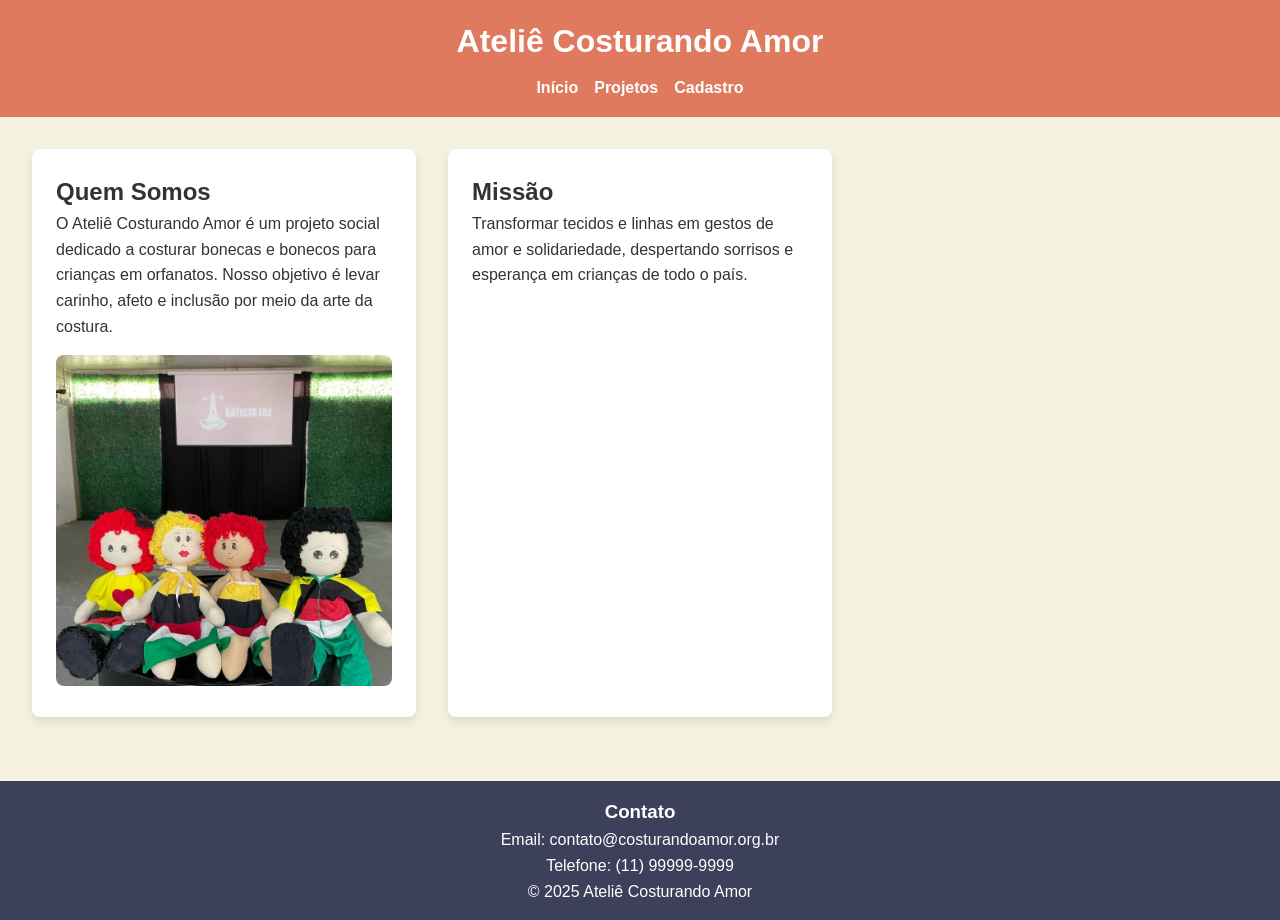
<file: index.html>
<!DOCTYPE html>
<html lang="pt-BR">
<head>
    <link rel="icon" type="image/svg+xml" href="favicon.svg" />
  <meta charset="UTF-8">
  <meta name="viewport" content="width=device-width, initial-scale=1.0">
  <title>Ateliê Costurando Amor</title>
  <link rel="stylesheet" href="css/style.css">
</head>
<body>
  <header>
    <h1>Ateliê Costurando Amor</h1>
    <nav>
      <ul>
        <li><a href="index.html">Início</a></li>
        <li><a href="projeto.html">Projetos</a></li>
        <li><a href="cadastro.html">Cadastro</a></li>
      </ul>
    </nav>
  </header>

  <main>
    <section>
      <h2>Quem Somos</h2>
      <p>O Ateliê Costurando Amor é um projeto social dedicado a costurar bonecas e bonecos para crianças em orfanatos. Nosso objetivo é levar carinho, afeto e inclusão por meio da arte da costura.</p>
      <img src="Imagens/Imagens Bonecas atelie.png" alt="Bonecas feitas pelo ateliê">
    </section>

    <section>
      <h2>Missão</h2>
      <p>Transformar tecidos e linhas em gestos de amor e solidariedade, despertando sorrisos e esperança em crianças de todo o país.</p>
    </section>
  </main>

  <footer>
    <h3>Contato</h3>
    <p>Email: contato@costurandoamor.org.br</p>
    <p>Telefone: (11) 99999-9999</p>
    <p>© 2025 Ateliê Costurando Amor</p>
  </footer>
</body>
</html>
</file>
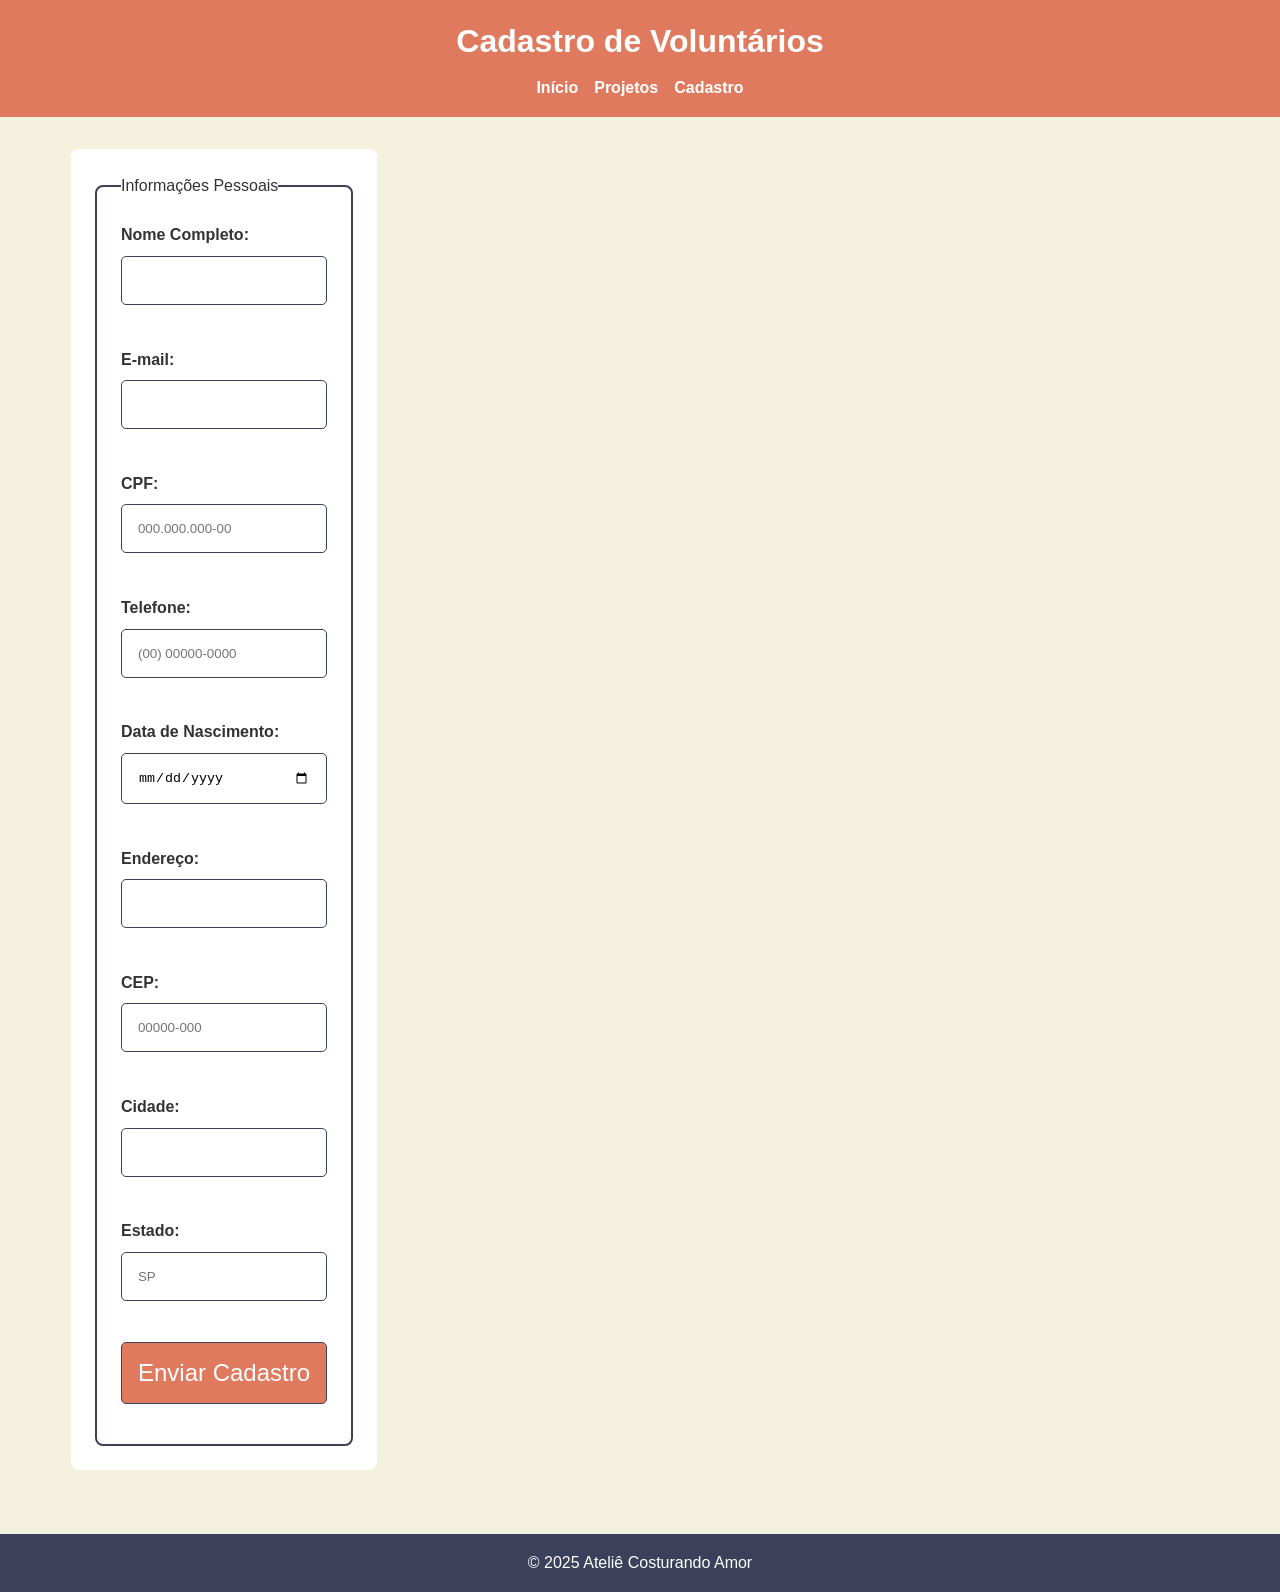
<file: cadastro.html>
<!DOCTYPE html>
<html lang="pt-BR">
<head>
    <link rel="icon" type="image/svg+xml" href="favicon.svg" />
  <meta charset="UTF-8">
  <meta name="viewport" content="width=device-width, initial-scale=1.0">
  <title>Cadastro de Voluntários</title>
  <link rel="stylesheet" href="css/style.css">
</head>
<body>
  <header>
    <h1>Cadastro de Voluntários</h1>
    <nav>
      <ul>
        <li><a href="index.html">Início</a></li>
        <li><a href="projeto.html">Projetos</a></li>
        <li><a href="cadastro.html">Cadastro</a></li>
      </ul>
    </nav>
  </header>

  <main>
    <form action="#" method="post">
      <fieldset>
        <legend>Informações Pessoais</legend>

        <label for="nome">Nome Completo:</label>
        <input type="text" id="nome" name="nome" required><br><br>

        <label for="email">E-mail:</label>
        <input type="email" id="email" name="email" required><br><br>

        <label for="cpf">CPF:</label>
        <input type="text" id="cpf" name="cpf" pattern="\d{3}\.\d{3}\.\d{3}-\d{2}" placeholder="000.000.000-00" required><br><br>

        <label for="telefone">Telefone:</label>
        <input type="tel" id="telefone" name="telefone" pattern="\(\d{2}\)\s\d{5}-\d{4}" placeholder="(00) 00000-0000" required><br><br>

        <label for="nascimento">Data de Nascimento:</label>
        <input type="date" id="nascimento" name="nascimento" required><br><br>

        <label for="endereco">Endereço:</label>
        <input type="text" id="endereco" name="endereco" required><br><br>

        <label for="cep">CEP:</label>
        <input type="text" id="cep" name="cep" pattern="\d{5}-\d{3}" placeholder="00000-000" required><br><br>

        <label for="cidade">Cidade:</label>
        <input type="text" id="cidade" name="cidade" required><br><br>

        <label for="estado">Estado:</label>
        <input type="text" id="estado" name="estado" maxlength="2" placeholder="SP" required><br><br>

        <button type="submit">Enviar Cadastro</button>
      </fieldset>
    </form>
  </main>

  <footer>
    <p>© 2025 Ateliê Costurando Amor</p>
  </footer>
</body>
</html>
</file>
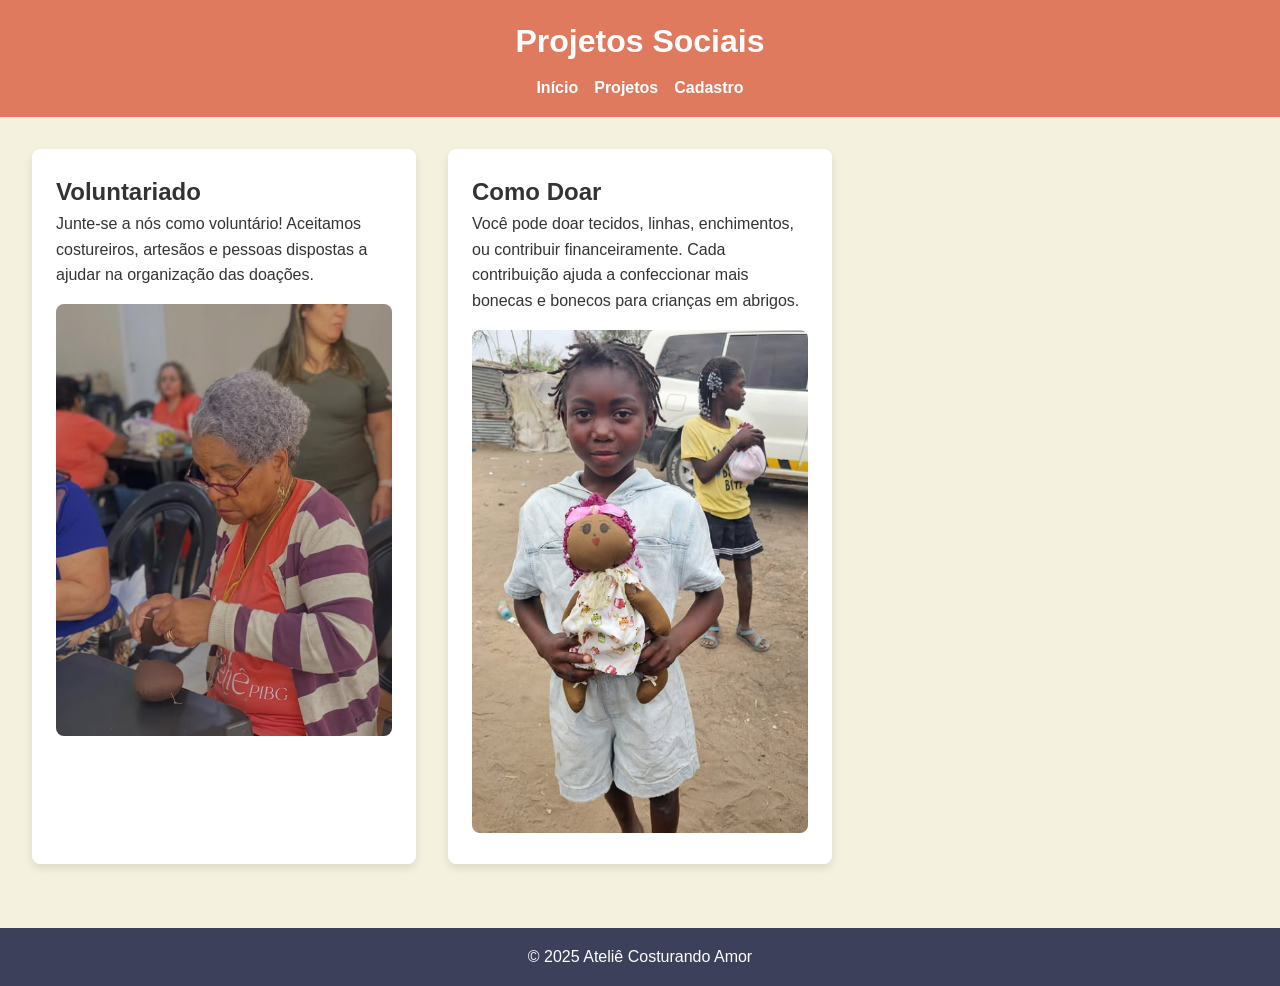
<file: projeto.html>
<!DOCTYPE html>
<html lang="pt-BR">
<head>
    <link rel="icon" type="image/svg+xml" href="favicon.svg" />
  <meta charset="UTF-8">
  <meta name="viewport" content="width=device-width, initial-scale=1.0">
  <title>Projetos Sociais - Ateliê Costurando Amor</title>
  <link rel="stylesheet" href="css/style.css">
</head>
<body>
  <header>
    <h1>Projetos Sociais</h1>
    <nav>
      <ul>
        <li><a href="index.html">Início</a></li>
        <li><a href="projeto.html">Projetos</a></li>
        <li><a href="cadastro.html">Cadastro</a></li>
      </ul>
    </nav>
  </header>

  <main>
    <section>
      <h2>Voluntariado</h2>
      <p>Junte-se a nós como voluntário! Aceitamos costureiros, artesãos e pessoas dispostas a ajudar na organização das doações.</p>
      <img src="Imagens/Captura de tela 2 2025-10-27 222359.png" alt="Voluntários do projeto">
    </section>

    <section>
      <h2>Como Doar</h2>
      <p>Você pode doar tecidos, linhas, enchimentos, ou contribuir financeiramente. Cada contribuição ajuda a confeccionar mais bonecas e bonecos para crianças em abrigos.</p>
      <img src="Imagens/Captura de tela 3 2025-10-27 222844.png" alt="Crianças em um orfanato recebendo bonecas">
    </section>
  </main>

  <footer>
    <p>© 2025 Ateliê Costurando Amor</p>
  </footer>
</body>
</html>
</file>
<file: css/style.css>
/* ==============================
   SISTEMA DE DESIGN
============================== */
:root {
  /* Paleta de cores (8 cores) */
  --cor-primaria: #e07a5f;
  --cor-secundaria: #3d405b;
  --cor-destaque: #81b29a;
  --cor-fundo: #f4f1de;
  --cor-clara: #fff;
  --cor-escura: #222;
  --cor-texto: #333;
  --cor-hover: #f2cc8f;

  /* Tipografia (5 níveis) */
  --fonte-grande: 2.5rem;
  --fonte-titulo: 2rem;
  --fonte-subtitulo: 1.5rem;
  --fonte-normal: 1rem;
  --fonte-pequena: 0.875rem;

  /* Sistema de espaçamento modular */
  --esp-1: 8px;
  --esp-2: 16px;
  --esp-3: 24px;
  --esp-4: 32px;
  --esp-5: 48px;
  --esp-6: 64px;
}

/* ==============================
   ESTILOS GERAIS
============================== */
* {
  margin: 0;
  padding: 0;
  box-sizing: border-box;
}

body {
  font-family: 'Poppins', sans-serif;
  background-color: var(--cor-fundo);
  color: var(--cor-texto);
  line-height: 1.6;
}

/* Cabeçalho */
header {
  background-color: var(--cor-primaria);
  color: var(--cor-clara);
  padding: var(--esp-2);
  text-align: center;
}

header h1 {
  font-size: var(--fonte-titulo);
}

nav ul {
  display: flex;
  justify-content: center;
  gap: var(--esp-2);
  list-style: none;
  margin-top: var(--esp-1);
}

nav a {
  color: var(--cor-clara);
  text-decoration: none;
  font-weight: 600;
}

nav a:hover {
  color: var(--cor-hover);
}

/* ==============================
   LAYOUT COM GRID E FLEXBOX
============================== */
main {
  display: grid;
  grid-template-columns: 1fr;
  gap: var(--esp-4);
  padding: var(--esp-4);
}

section {
  background: var(--cor-clara);
  padding: var(--esp-3);
  border-radius: 8px;
  box-shadow: 0 4px 8px rgba(0,0,0,0.1);
}

section img {
  width: 100%;
  border-radius: 8px;
  margin-top: var(--esp-2);
}

/* ==============================
   FORMULÁRIOS E BOTÕES
============================== */
form {
  background-color: var(--cor-clara);
  padding: var(--esp-3);
  border-radius: 8px;
  max-width: 600px;
  margin: auto;
}

fieldset {
  border: 2px solid var(--cor-secundaria);
  border-radius: 8px;
  padding: var(--esp-3);
}

label {
  display: block;
  margin-bottom: var(--esp-1);
  font-weight: 600;
}

input, button {
  width: 100%;
  padding: var(--esp-2);
  margin-bottom: var(--esp-2);
  border: 1px solid var(--cor-secundaria);
  border-radius: 5px;
}

button {
  background-color: var(--cor-primaria);
  color: var(--cor-clara);
  font-size: var(--fonte-subtitulo);
  cursor: pointer;
  transition: background-color 0.3s;
}

button:hover {
  background-color: var(--cor-destaque);
}

/* ==============================
   COMPONENTES DE INTERFACE
============================== */
.card {
  background: var(--cor-clara);
  border-radius: 8px;
  padding: var(--esp-3);
  box-shadow: 0 4px 8px rgba(0, 0, 0, 0.1);
  transition: transform 0.3s;
}

.card:hover {
  transform: translateY(-5px);
}

.badge {
  background-color: var(--cor-secundaria);
  color: var(--cor-clara);
  padding: 4px 8px;
  border-radius: 12px;
  font-size: var(--fonte-pequena);
}

/* ==============================
   RODAPÉ
============================== */
footer {
  background-color: var(--cor-secundaria);
  color: var(--cor-clara);
  text-align: center;
  padding: var(--esp-2);
  margin-top: var(--esp-4);
}

/* ==============================
   RESPONSIVIDADE
============================== */
@media (min-width: 600px) {
  main {
    grid-template-columns: repeat(2, 1fr);
  }
}

@media (min-width: 900px) {
  main {
    grid-template-columns: repeat(3, 1fr);
  }
}

@media (max-width: 480px) {
  nav ul {
    flex-direction: column;
  }
}
</file>
